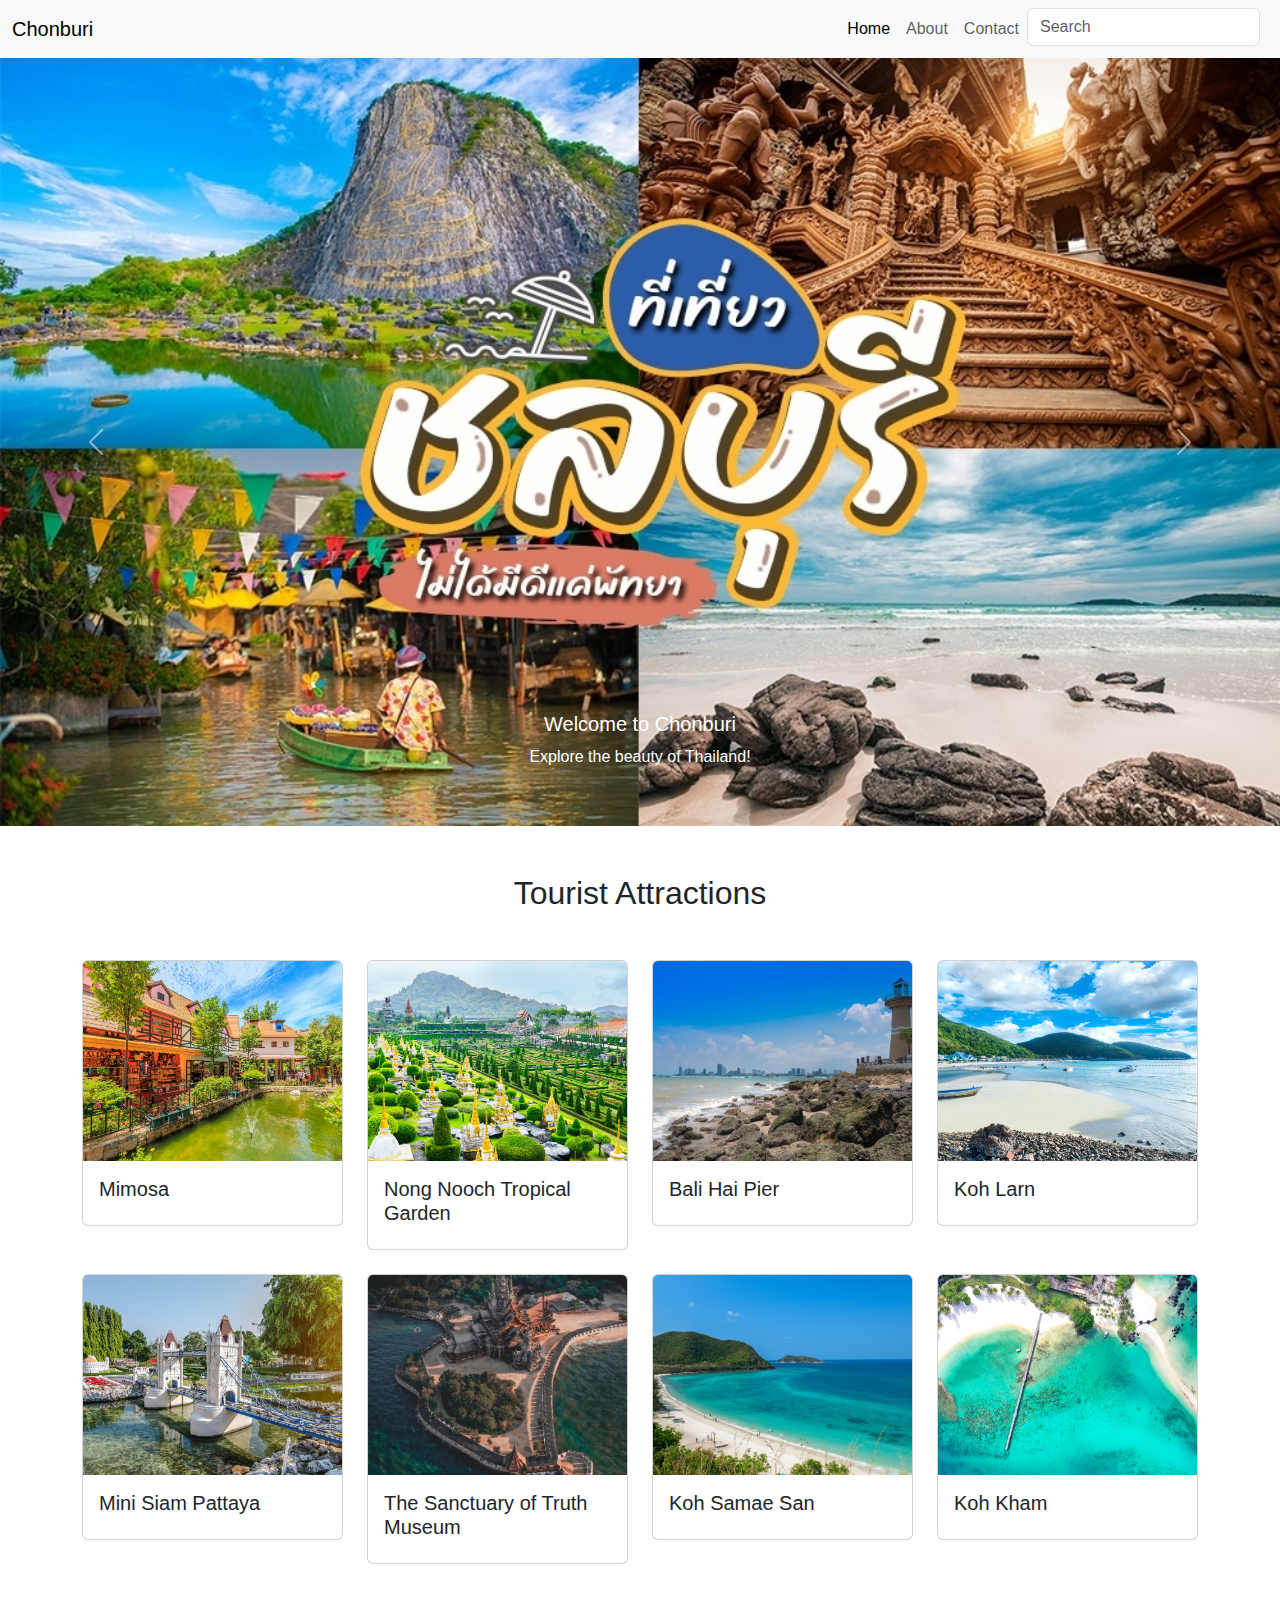
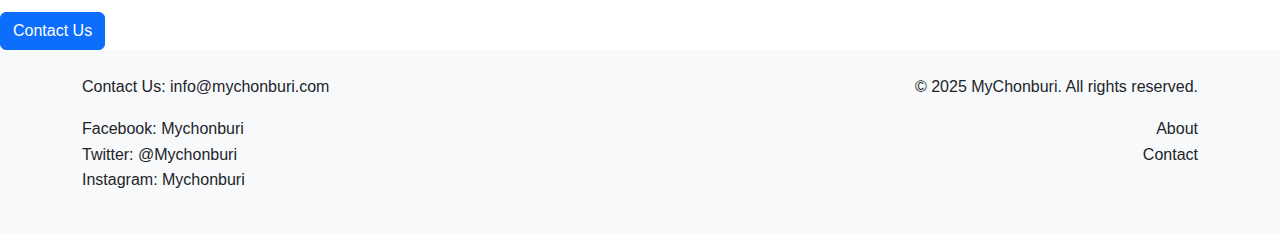
<file: index.html>
<!DOCTYPE html>
<html lang="en">
<head>
    <meta charset="UTF-8">
    <meta name="viewport" content="width=device-width, initial-scale=1.0">
    <title>ชลบุรี</title>
    <link href="https://cdn.jsdelivr.net/npm/bootstrap@5.3.0-alpha1/dist/css/bootstrap.min.css" rel="stylesheet">
    <link rel="stylesheet" href="css/style.css">
</head>
<body>
    <!-- Navbar Section -->
    <nav class="navbar navbar-expand-lg navbar-light bg-light">
    <div class="container-fluid">

    <!-- Logo or Brand Name -->
    <a class="navbar-brand" href="#">Chonburi</a>
    <button class="navbar-toggler" type="button" data-bs-toggle="collapse" data-bs-target="#navbarNav" aria-controls="navbarNav" aria-expanded="false" aria-label="Toggle navigation">
        <span class="navbar-toggler-icon"></span>
    </button>
    <div class="collapse navbar-collapse" id="navbarNav">
        <ul class="navbar-nav ms-auto">
            <li class="nav-item">
                <a class="nav-link active" href="index.html">Home</a>
            </li>
            <li class="nav-item">
                <a class="nav-link" href="about.html">About</a>
            </li>
            <li class="nav-item">
                <a class="nav-link" href="contact.html">Contact</a>
            </li>
            <li class="nav-item">
                <form class="d-flex">
                    <input class="form-control me-2" type="search" placeholder="Search" aria-label="Search">
                </form>
            </li>
        </ul>
    </div>
</div>
</nav>

    <!-- Hero Section (Bootstrap Carousel) -->
    <div id="heroCarousel" class="carousel slide" data-bs-ride="carousel">
        <div class="carousel-inner">
            <div class="carousel-item active">
                <img src="image/homepage.jpg" class="d-block w-100" alt="...">
                <div class="carousel-caption d-none d-md-block">
                    <h5>Welcome to Chonburi</h5>
                    <p>Explore the beauty of Thailand!</p>
                </div>
            </div>
            <div class="carousel-item">
                <img src="image/stock.jpg" class="d-block w-100" alt="...">
                <div class="carousel-caption d-none d-md-block">
                    <h5>Khao Chi Chan</h5>
                    <p>Khao Chi Chan is beautiful with sea views, mountains, and a large Buddha image</p>
                </div>
            </div>
            <div class="carousel-item">
                <img src="image/stock3.jpg" class="d-block w-100" alt="...">
                <div class="carousel-caption d-none d-md-block">
                    <h5>Wong Amat Beach</h5>
                    <p>Wong Amat Beach is beautiful with white sand, clear water, and a peaceful atmosphere.</p>
                </div>
            </div>
            <div class="carousel-item">
                <img src="image/stock2.jpg" class="d-block w-100" alt="...">
                <div class="carousel-caption d-none d-md-block">
                    <h5>Bang Saen Beach</h5>
                    <p>Bang Saen Beach is beautiful with white sand, clear water, and fun water activities.</p>
                </div>
            </div>
        </div>
        <button class="carousel-control-prev" type="button" data-bs-target="#heroCarousel" data-bs-slide="prev">
            <span class="carousel-control-prev-icon" aria-hidden="true"></span>
            <span class="visually-hidden">Previous</span>
        </button>
        <button class="carousel-control-next" type="button" data-bs-target="#heroCarousel" data-bs-slide="next">
            <span class="carousel-control-next-icon" aria-hidden="true"></span>
            <span class="visually-hidden">Next</span>
        </button>
    </div>

    <!-- Tourist Places Grid -->
    <div class="container py-5">
        <h2 class="text-center mb-5">Tourist Attractions</h2>
        <div class="row g-4">
        <!-- Card 1 -->
        <div class="col-lg-3 col-md-6 col-sm-12">
            <div class="card">
                <img src="image/stock4.jpg" class="card-img-top" alt="...">
                <div class="card-body">
                    <h5 class="card-title">Mimosa</h5>
                </div>
            </div>
        </div>
        <!-- Card 2 -->
        <div class="col-lg-3 col-md-6 col-sm-12">
            <div class="card">
                <img src="image/stock5.jpg" class="card-img-top" alt="...">
                <div class="card-body">
                    <h5 class="card-title">Nong Nooch Tropical Garden</h5>
                </div>
            </div>
        </div>
        <!-- Card 3 -->
        <div class="col-lg-3 col-md-6 col-sm-12">
            <div class="card">
                <img src="image/stock6.jpg" class="card-img-top" alt="...">
                <div class="card-body">
                    <h5 class="card-title">Bali Hai Pier</h5>
                </div>
            </div>
        </div>
        <!-- Card 4 -->
        <div class="col-lg-3 col-md-6 col-sm-12">
            <div class="card">
                <img src="image/stock7.jpg" class="card-img-top" alt="...">
                <div class="card-body">
                    <h5 class="card-title">Koh Larn</h5>
                </div>
            </div>
        </div>
        <!-- Card 5 -->
        <div class="col-lg-3 col-md-6 col-sm-12">
            <div class="card">
                <img src="image/stock8.jpg" class="card-img-top" alt="...">
                <div class="card-body">
                    <h5 class="card-title">Mini Siam Pattaya</h5>
                </div>
            </div>
        </div>
        <!-- Card 6 -->
        <div class="col-lg-3 col-md-6 col-sm-12">
            <div class="card">
                <img src="image/stock9.jpg" class="card-img-top" alt="...">
                <div class="card-body">
                    <h5 class="card-title">The Sanctuary of Truth Museum</h5>
                </div>
            </div>
        </div>
        <!-- Card 7 -->
        <div class="col-lg-3 col-md-6 col-sm-12">
            <div class="card">
                <img src="image/stock10.jpg" class="card-img-top" alt="...">
                <div class="card-body">
                    <h5 class="card-title">Koh Samae San</h5>
                </div>
            </div>
        </div>
        <!-- Card 8 -->
        <div class="col-lg-3 col-md-6 col-sm-12">
            <div class="card">
                <img src="image/stock11.jpg" class="card-img-top" alt="...">
                <div class="card-body">
                    <h5 class="card-title">Koh Kham</h5>
                </div>
            </div>
        </div>
    </div>
</div>

    <!-- Contact Form (Modal) -->
    <button type="button" class="btn btn-primary" data-bs-toggle="modal" data-bs-target="#contactModal">
        Contact Us
    </button>

    <div class="modal fade" id="contactModal" tabindex="-1" aria-labelledby="contactModalLabel" aria-hidden="true">
        <div class="modal-dialog">
            <div class="modal-content">
                <div class="modal-header">
                    <h5 class="modal-title" id="contactModalLabel">Contact Form</h5>
                    <button type="button" class="btn-close" data-bs-dismiss="modal" aria-label="Close"></button>
                </div>
                <div class="modal-body">
                    <form>
                        <div class="mb-3">
                            <label for="name" class="form-label">Name</label>
                            <input type="text" class="form-control" id="name" required>
                        </div>
                        <div class="mb-3">
                            <label for="email" class="form-label">Email</label>
                            <input type="email" class="form-control" id="email" required>
                        </div>
                        <div class="mb-3">
                            <label for="message" class="form-label">Message</label>
                            <textarea class="form-control" id="message" rows="3" required></textarea>
                        </div>
                        <button type="submit" class="btn btn-primary">Send</button>
                    </form>
                </div>
            </div>
        </div>
    </div>

    <!-- Footer Section -->
    <footer class="bg-light py-4">
        <div class="container">
            <div class="row">
                <div class="col-md-6">
                    <p>Contact Us: info@mychonburi.com</p>
                    <ul class="list-unstyled">
                        <li><a href="#" class="text-dark">Facebook: Mychonburi</a></li>
                        <li><a href="#" class="text-dark">Twitter: @Mychonburi</a></li>
                        <li><a href="#" class="text-dark">Instagram: Mychonburi</a></li>
                    </ul>
                </div>
                <div class="col-md-6 text-md-end">
                    <p>&copy; 2025 MyChonburi. All rights reserved.</p>
                    <ul class="list-unstyled">
                        <li><a href="about.html" class="text-dark">About</a></li>
                        <li><a href="contact.html" class="text-dark">Contact</a></li>
                    </ul>
                </div>
            </div>
        </div>
    </footer>

    <script src="https://cdn.jsdelivr.net/npm/bootstrap@5.3.0-alpha1/dist/js/bootstrap.bundle.min.js"></script>
</body>
</html>
</file>
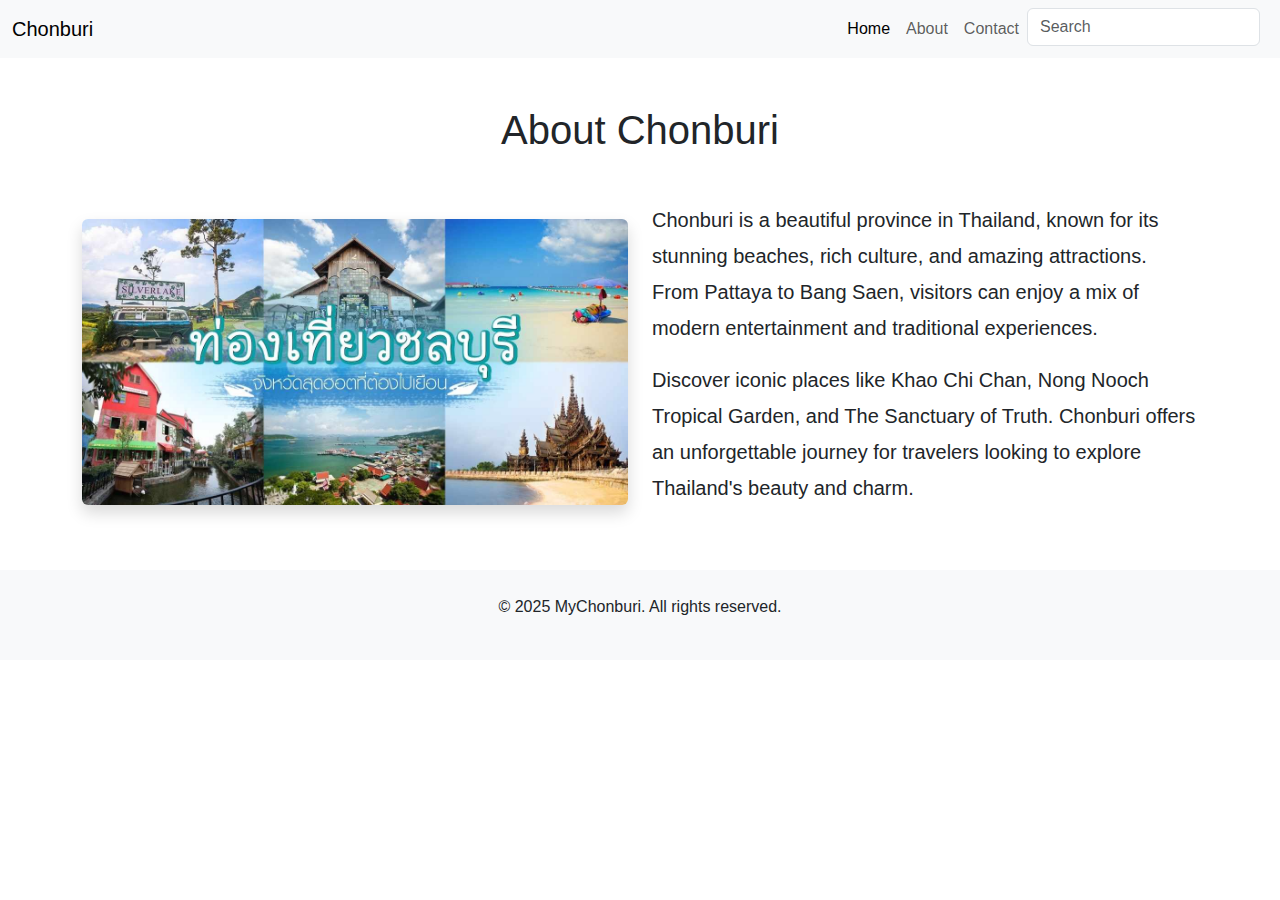
<file: about.html>
<!DOCTYPE html>
<html lang="en">
<head>
    <meta charset="UTF-8">
    <meta name="viewport" content="width=device-width, initial-scale=1.0">
    <title>ชลบุรี</title>
    <link href="https://cdn.jsdelivr.net/npm/bootstrap@5.3.0-alpha1/dist/css/bootstrap.min.css" rel="stylesheet">
    <link rel="stylesheet" href="css/style.css">
</head>
<body>
    <!-- Navbar Section -->
    <nav class="navbar navbar-expand-lg navbar-light bg-light">
     <div class="container-fluid">

    <!-- Logo or Brand Name -->
    <a class="navbar-brand" href="#">Chonburi</a>
    <button class="navbar-toggler" type="button" data-bs-toggle="collapse" data-bs-target="#navbarNav" aria-controls="navbarNav" aria-expanded="false" aria-label="Toggle navigation">
        <span class="navbar-toggler-icon"></span>
    </button>
    <div class="collapse navbar-collapse" id="navbarNav">
        <ul class="navbar-nav ms-auto">
            <li class="nav-item">
                <a class="nav-link active" href="index.html">Home</a>
            </li>
            <li class="nav-item">
                <a class="nav-link" href="about.html">About</a>
            </li>
            <li class="nav-item">
                <a class="nav-link" href="contact.html">Contact</a>
            </li>
            <li class="nav-item">
                <form class="d-flex">
                    <input class="form-control me-2" type="search" placeholder="Search" aria-label="Search">
                </form>
            </li>
        </ul>
    </div>
</div>
</nav>

    <!-- About Section -->
<div class="container py-5">
    <h1 class="text-center mb-5">About Chonburi</h1>
    <div class="row align-items-center">
        <!-- รูปภาพ -->
        <div class="col-md-6">
            <img src="image/chonburi.jpg" alt="Chonburi" class="img-fluid rounded shadow">
        </div>
        <!-- ข้อความ -->
        <div class="col-md-6">
            <p class="lead" style="line-height: 1.8;">
                Chonburi is a beautiful province in Thailand, known for its stunning beaches, rich culture, and amazing attractions. From Pattaya to Bang Saen, visitors can enjoy a mix of modern entertainment and traditional experiences.
            </p>
            <p class="lead" style="line-height: 1.8;">
                Discover iconic places like Khao Chi Chan, Nong Nooch Tropical Garden, and The Sanctuary of Truth. Chonburi offers an unforgettable journey for travelers looking to explore Thailand's beauty and charm.
            </p>
        </div>
    </div>
</div>

<!-- Footer Section -->
<footer class="bg-light py-4">
    <div class="container text-center">
        <p>&copy; 2025 MyChonburi. All rights reserved.</p>
    </div>
</footer>

<script src="https://cdn.jsdelivr.net/npm/bootstrap@5.3.0-alpha1/dist/js/bootstrap.bundle.min.js"></script>
</body>
</html>
</file>
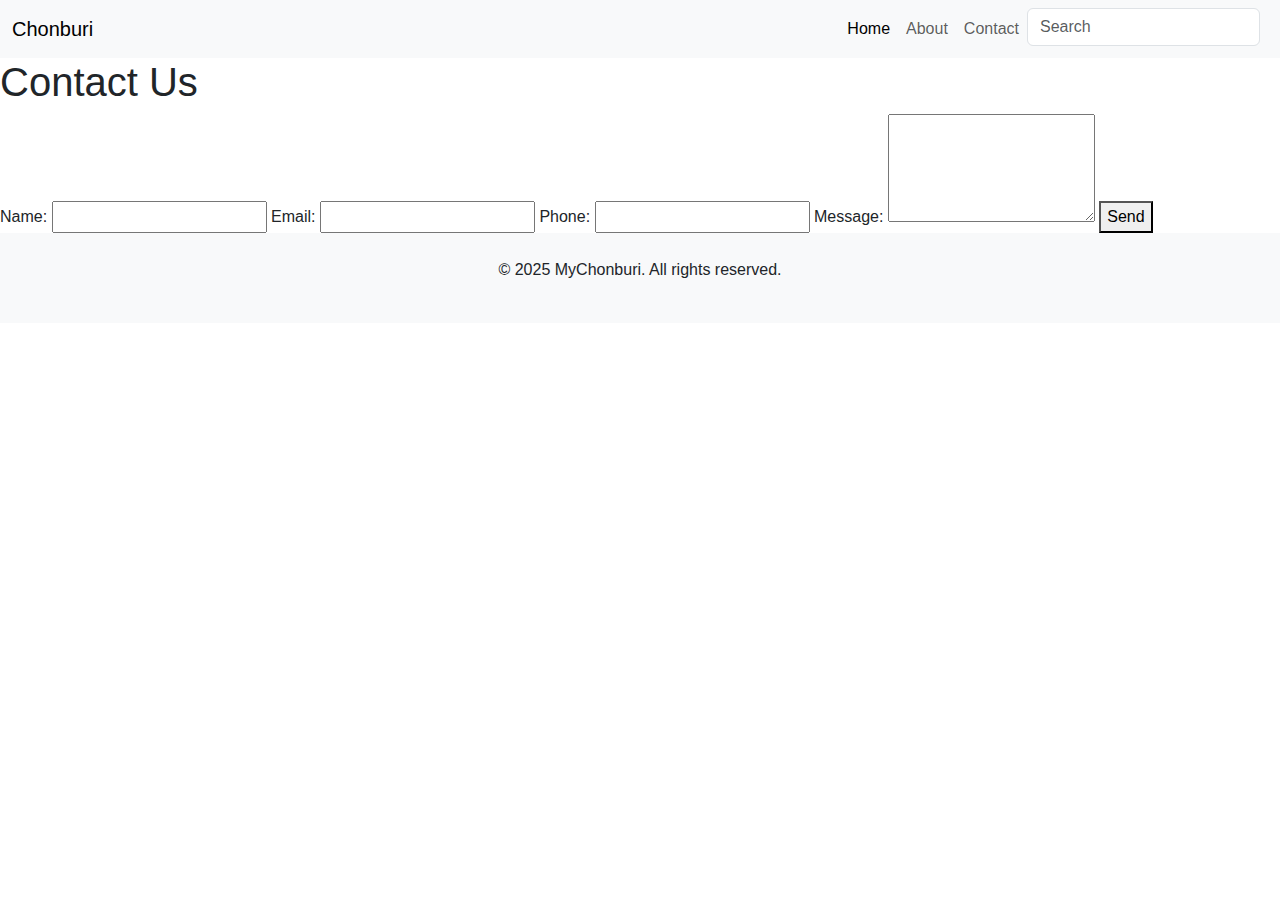
<file: contact.html>
<!DOCTYPE html>
<html lang="en">
<head>
    <meta charset="UTF-8">
    <meta name="viewport" content="width=device-width, initial-scale=1.0">
    <title>ชลบุรี</title>
    <link href="https://cdn.jsdelivr.net/npm/bootstrap@5.3.0-alpha1/dist/css/bootstrap.min.css" rel="stylesheet">
    <link rel="stylesheet" href="/css/style.css">
</head>
<body>
    <!-- Navbar Section -->
    <nav class="navbar navbar-expand-lg navbar-light bg-light">
       <div class="container-fluid">

    <!-- Logo or Brand Name -->
    <a class="navbar-brand" href="#">Chonburi</a>
    <button class="navbar-toggler" type="button" data-bs-toggle="collapse" data-bs-target="#navbarNav" aria-controls="navbarNav" aria-expanded="false" aria-label="Toggle navigation">
        <span class="navbar-toggler-icon"></span>
    </button>
    <div class="collapse navbar-collapse" id="navbarNav">
        <ul class="navbar-nav ms-auto">
            <li class="nav-item">
                <a class="nav-link active" href="index.html">Home</a>
            </li>
            <li class="nav-item">
                <a class="nav-link" href="about.html">About</a>
            </li>
            <li class="nav-item">
                <a class="nav-link" href="contact.html">Contact</a>
            </li>
            <li class="nav-item">
                <form class="d-flex">
                    <input class="form-control me-2" type="search" placeholder="Search" aria-label="Search">
                </form>
            </li>
        </ul>
    </div>
</div>
</nav>

<main>
    <h1>Contact Us</h1>
    <form class="contact-form">
        <label for="name">Name:</label>
        <input type="text" id="name" name="name" required>

        <label for="email">Email:</label>
        <input type="email" id="email" name="email" required>

        <label for="email">Phone:</label>
        <input type="email" id="email" name="Phone" required>

        <label for="message">Message:</label>
        <textarea id="message" name="message" rows="4" required></textarea>

        <button type="submit">Send</button>
    </form>
</main>

<!-- Footer Section -->
<footer class="bg-light py-4">
    <div class="container text-center">
        <p>&copy; 2025 MyChonburi. All rights reserved.</p>
    </div>
</footer>

<script src="https://cdn.jsdelivr.net/npm/bootstrap@5.3.0-alpha1/dist/js/bootstrap.bundle.min.js"></script>
</body>
</html>
</file>
<file: css/style.css>
/* Reset default margins and paddings */
body {
    margin: 0;
    padding: 0;
    font-family: Arial, sans-serif;
    line-height: 1.6;
}

footer a {
    text-decoration: none;
} 

.card img {
    width: 100%;
    height: 200px; /* หรือใช้ object-fit เพื่อให้ขนาดภาพสอดคล้อง */
    object-fit: cover;
}
</file>
